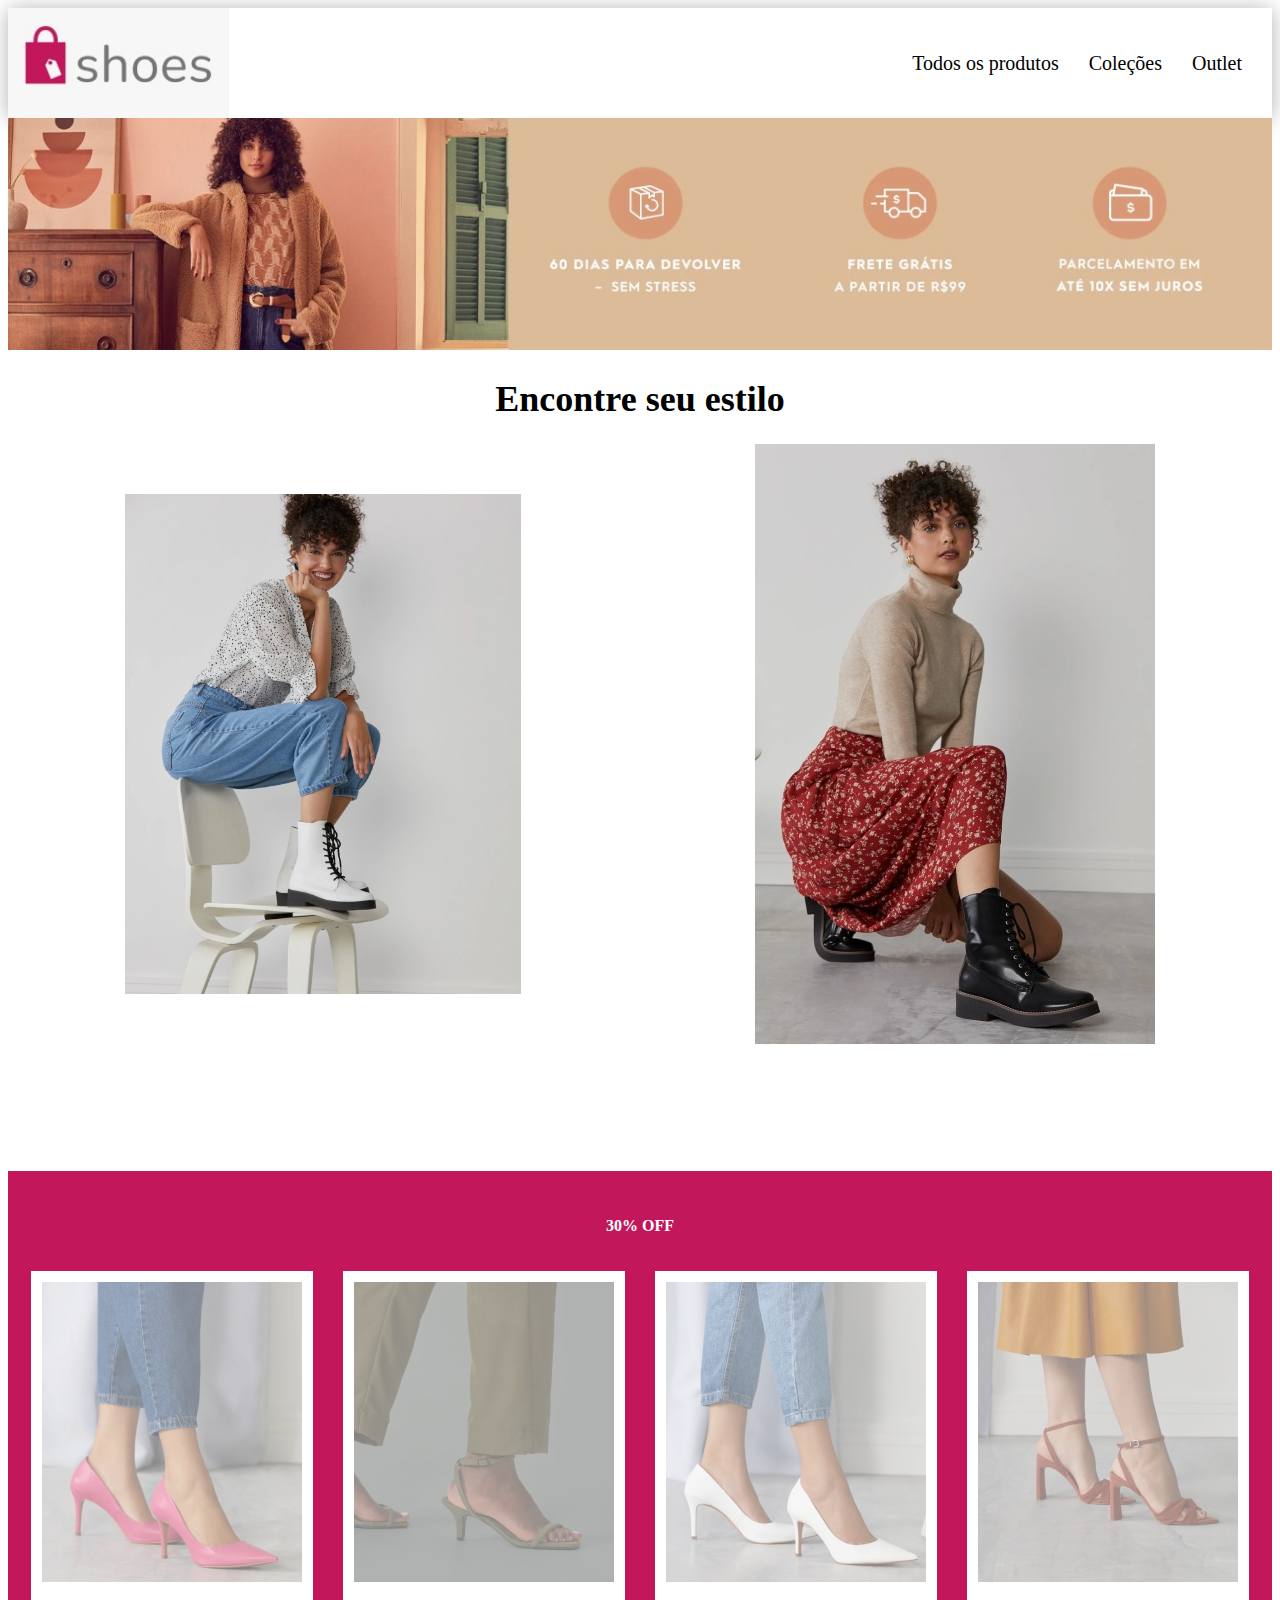
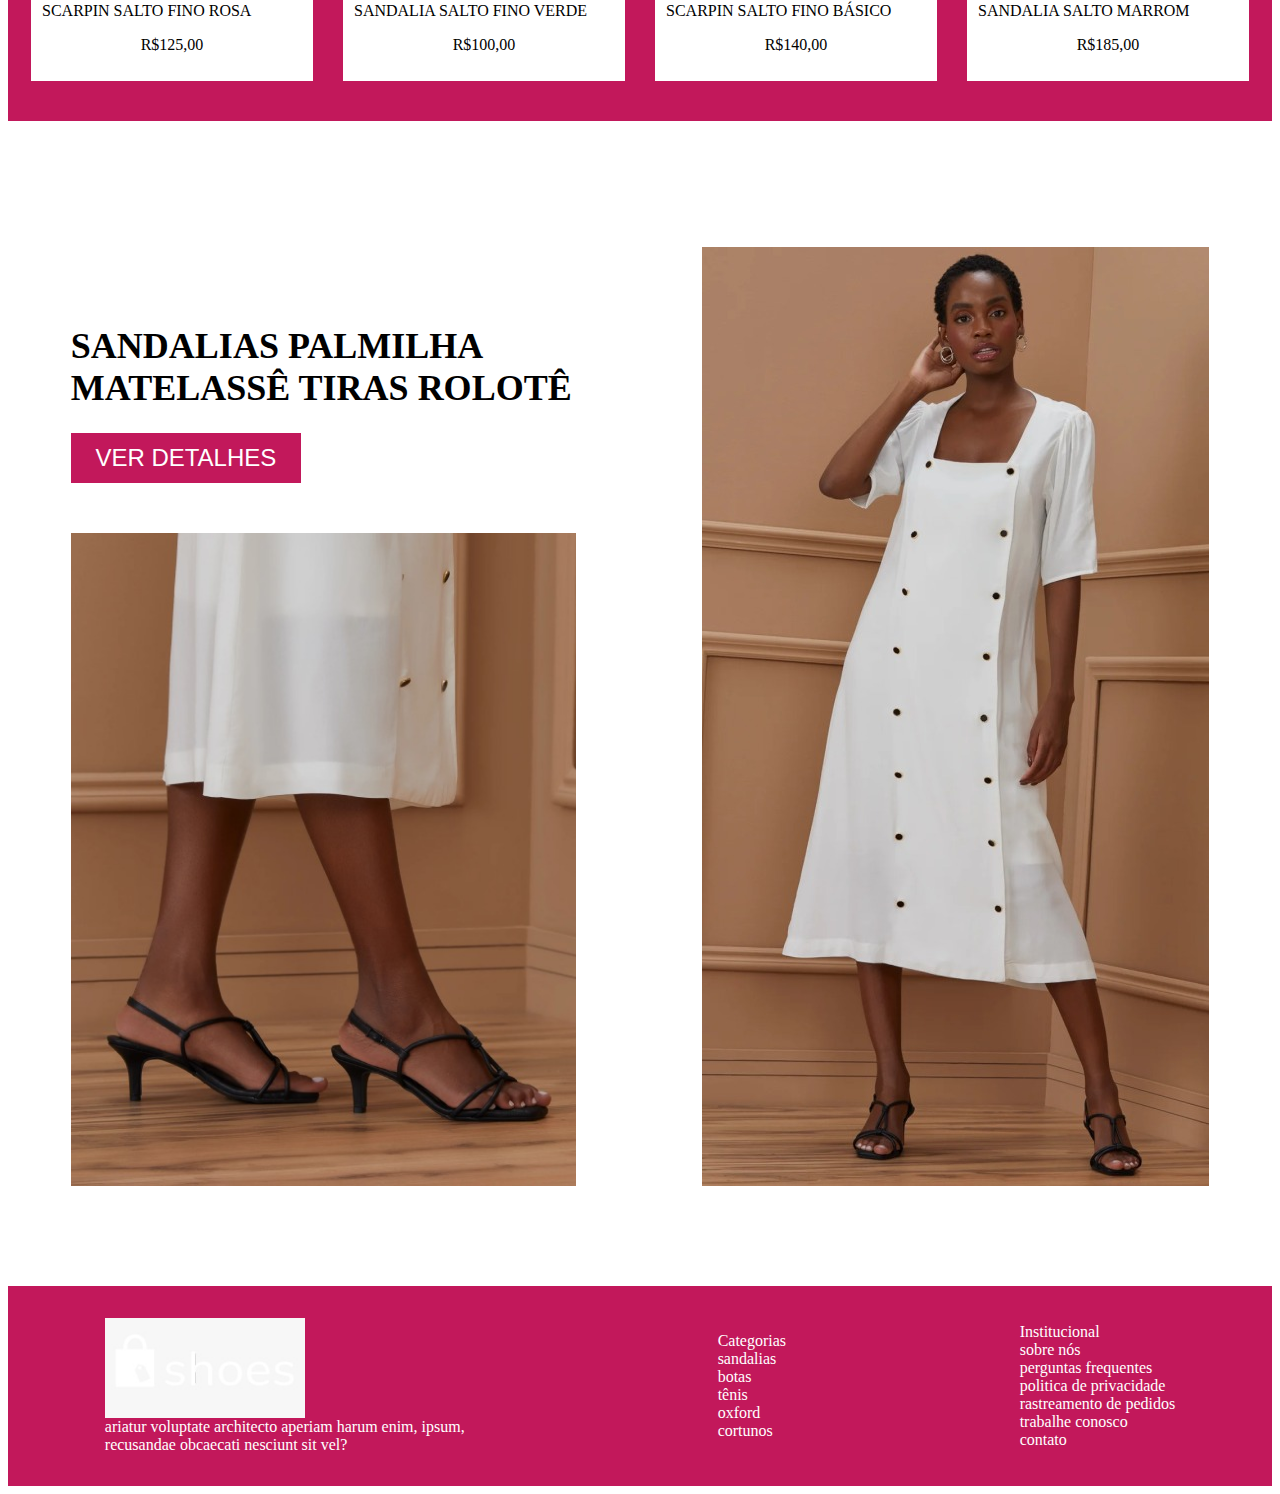
<file: index.html>
<!DOCTYPE html>
<html lang="en">
<head>
    <meta charset="UTF-8">
    <meta http-equiv="X-UA-Compatible" content="IE=edge">
    <meta name="viewport" content="width=device-width, initial-scale=1.0">
    <link rel="stylesheet" href="css/style.css">
    <title>Shoes Store</title>
</head>
<body>
    <header>
        <img src="./img/logo.jpeg" alt="logo" title="logo">
        <ul>
          <li>Todos os produtos</li>
          <li>Coleções</li>
          <li>Outlet</li>
        </ul>
      </header>
    <section class="banner">
        <img src="./img/banner.jpeg" alt="logo" title="logo">
    </section>
    <section class="estilo">
    <h1>Encontre seu estilo</h1>
    <div>
    <img class="imagem-estilo"src="./img/azul.jpeg" alt="">
    <img class="imagem-estilo2" src="./img/rosa.jpeg" alt="">
    </div>
    </div>
    </section>

    <section class="trinta-off">
        <h4>30% OFF</h4>
    <div class="cards">
        <div class="card-1">
    <img src="./img/pink.jpeg" alt="">
    <p>SCARPIN SALTO FINO ROSA</p>
    <p class="preco">R$125,00</p>
        </div>
        <div class="card-1">
            <img src="./img/marrom.jpeg" alt="">
            <p>SANDALIA SALTO FINO VERDE</p>
            <p class="preco">R$100,00</p>
        </div>
        <div class="card-1">
            <img src="./img/branco.jpeg" alt="">
            <p>SCARPIN SALTO FINO BÁSICO</p>
            <p class="preco">R$140,00</p>

        </div>
        <div class="card-1">
            <img src="./img/bege.jpeg" alt="">
            <p>SANDALIA SALTO MARROM</p>
            <p class="preco">R$185,00</p>

        </div>
    </section>
    <section class="ver-detalhes">
        <div class="conteudo-sandalia">
        <h1>SANDALIAS PALMILHA MATELASSÊ TIRAS ROLOTÊ</h1>
        <button> VER DETALHES </button> 
        <img src="./img/pe.jpeg" alt="sandalia preta">
    </div>
        <img src="./img/vestido.jpeg" alt="vestido branco">
</section>
<footer>
    <div class="footer-logo">
    <img src="./img/logo-2.jpeg" alt="logo">
     <span>ariatur
     voluptate architecto aperiam harum enim, ipsum, 
     recusandae obcaecati nesciunt sit vel?</span>
    </div>
     <ul>
        <div class="footer-listas">
     Categorias
     <li>sandalias</li>
     <li>botas</li>
     <li>tênis</li>
     <li>oxford</li>
     <li>cortunos</li>
    </ul>
    <ul>
        <div class="footer-listas">
        Institucional
     <li>sobre nós</li>
     <li>perguntas frequentes</li>
     <li>politica de privacidade</li>
     <li>rastreamento de pedidos</li>
     <li>trabalhe conosco</li>
     <li>contato</li>
    </ul>
    </div>

</footer>
</body>
</html>
</file>
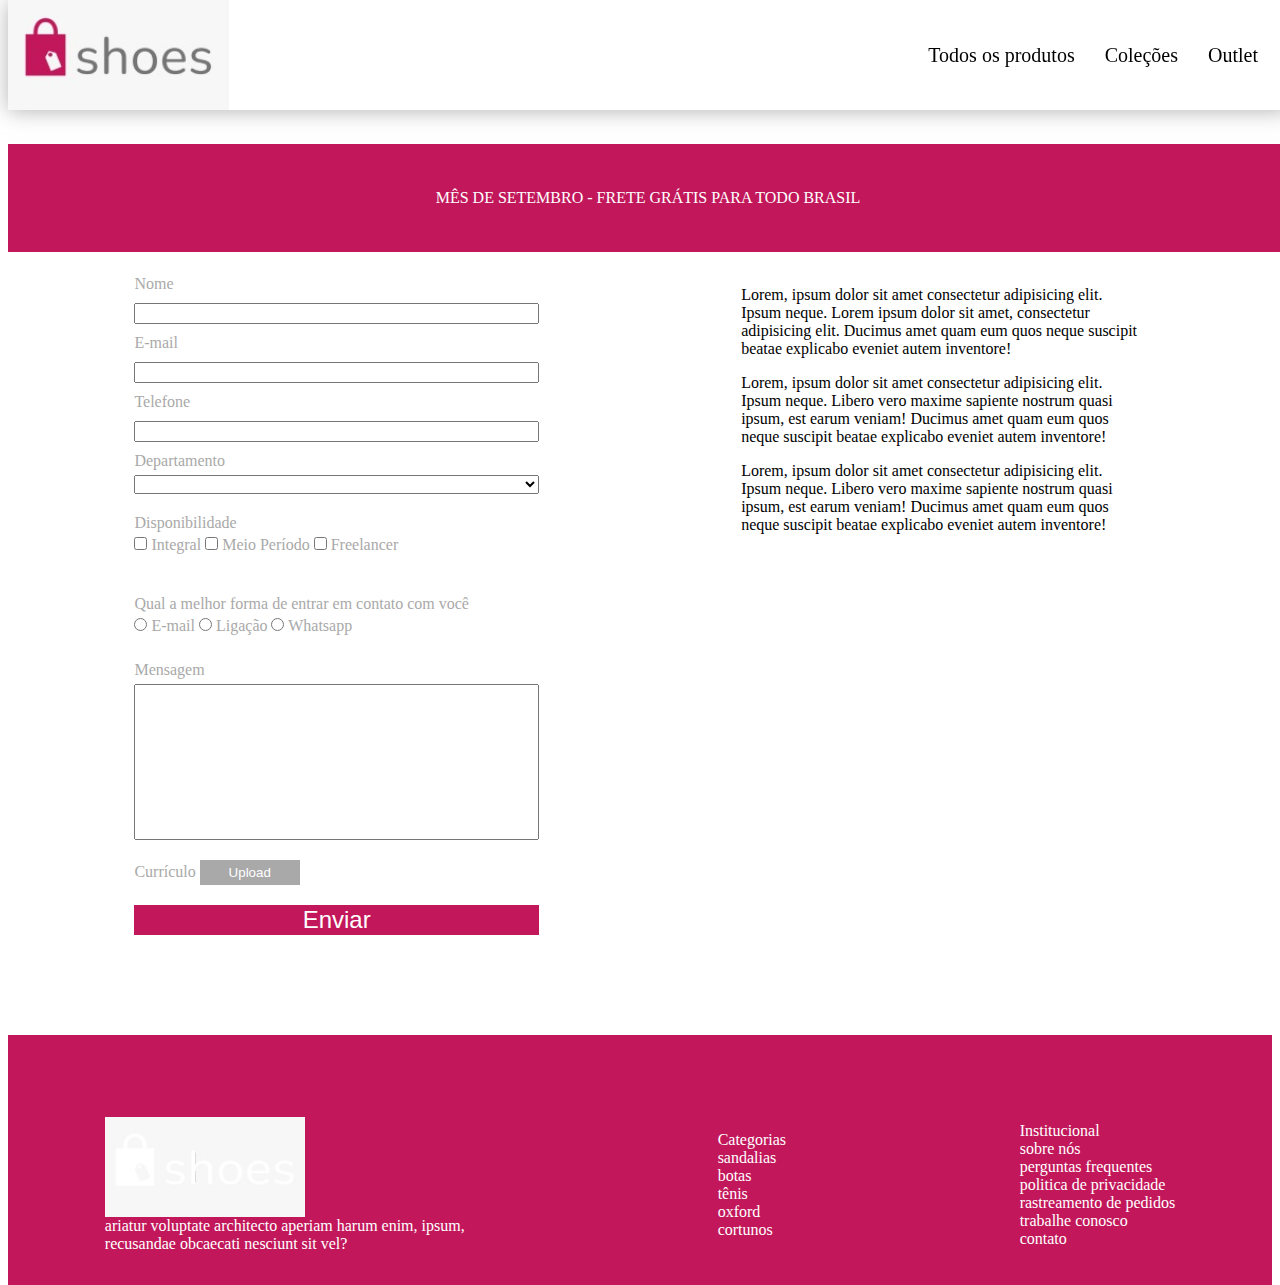
<file: trabalhe-conosco.html>
<!DOCTYPE html>
<html lang="en">
<head>
  <meta charset="UTF-8">
  <meta http-equiv="X-UA-Compatible" content="IE=edge">
  <meta name="viewport" content="width=device-width, initial-scale=1.0">
  <title>Shoes Store</title>
  <link rel="stylesheet" href="./css/style.css">
  <link rel="stylesheet" href="./css/trabalhe-conosco.css">
</head>
<body>
  <header>
    <img src="./img/logo.jpeg" alt="logo" title="logo">
    <ul>
      <li>Todos os produtos</li>
      <li>Coleções</li>
      <li>Outlet</li>
    </ul>
  </header>
  <section class="banner-ofertas">
    MÊS DE SETEMBRO - FRETE GRÁTIS PARA TODO BRASIL
  </section>
  <main>
    <h1>Faça parte do nosso time</h1>
    <div class="secoes">
      <section class="formulario">
        <form action="" method="post">
          <label for="nome">Nome</label>
          <input type="text" name="nome" id="nome">
  
          <label for="email">E-mail</label>
          <input type="text" name="email" id="email">
  
          <label for="telefone">Telefone</label>
          <input type="text" name="telefone" id="telefone">
  
          <label for="departamento">Departamento</label>
          <select name="departamento" id="departamento">
            <option value=""></option>
            <option value="TI">TI</option>
            <option value="financeiro">Financeiro</option>
            <option value="juridico">Jurídico</option>
            <option value="rh">RH</option>
          </select>
  
          <div class="disponibilidade my-5">
            <label for="disponibilidade">Disponibilidade</label>
            <div class="opcoes-disponibilidade">
              <input type="checkbox" name="disponibilidade" id="integral" value="integral">
              <label for="integral">Integral</label>
      
              <input type="checkbox" name="disponibilidade" id ="meio-periodo" value="meio-periodo">
              <label for="meio-periodo">Meio Período</label>
      
              <input type="checkbox" name="disponibilidade" id="freelancer" value="freelancer">
              <label for="freelancer">Freelancer</label>
            </div>
          </div>
  
          <div class="forma-de-contato my-5">
            <label for="contato">Qual a melhor forma de entrar em contato com você</label>
            <div class="opcoes-contato">
              <input type="radio" name="contato" id="email" value="email">
              <label for="email">E-mail</label>
  
              <input type="radio" name="contato" id="ligacao" value="ligacao">
              <label for="ligacao">Ligação</label>
  
              <input type="radio" name="contato" id="whatsapp" value="whatsapp">
              <label for="whatsapp">Whatsapp</label>
            </div>
          </div>
  
          <label for="mensagem">Mensagem</label>
          <textarea name="mensagem" id="mensagem" cols="30" rows="10"></textarea>
  
          <div class="curriculo my-5">
            <label for="curriculo">Currículo</label>
            <button id="curriculo">Upload</button>
          </div>
  
          <button type="submit" class="enviar-infos">Enviar</button>
        </form>
      </section>
      <section class="infos-formulario">
        <p>Lorem, ipsum dolor sit amet consectetur adipisicing elit. Ipsum neque. Lorem ipsum dolor sit amet, consectetur adipisicing elit. Ducimus amet quam eum quos neque suscipit beatae explicabo eveniet autem inventore!</p>
        <p>Lorem, ipsum dolor sit amet consectetur adipisicing elit. Ipsum neque. Libero vero maxime sapiente nostrum quasi ipsum, est earum veniam! Ducimus amet quam eum quos neque suscipit beatae explicabo eveniet autem inventore!</p>
        <p>Lorem, ipsum dolor sit amet consectetur adipisicing elit. Ipsum neque. Libero vero maxime sapiente nostrum quasi ipsum, est earum veniam! Ducimus amet quam eum quos neque suscipit beatae explicabo eveniet autem inventore!</p>
      </section>
    </div>
  </main>
  <footer>
    <footer>
        <div class="footer-logo">
        <img src="./img/logo-2.jpeg" alt="logo">
         <span>ariatur
         voluptate architecto aperiam harum enim, ipsum, 
         recusandae obcaecati nesciunt sit vel?</span>
        </div>
         <ul>
            <div class="footer-listas">
         Categorias
         <li>sandalias</li>
         <li>botas</li>
         <li>tênis</li>
         <li>oxford</li>
         <li>cortunos</li>
        </ul>
        <ul>
            <div class="footer-listas">
            Institucional
         <li>sobre nós</li>
         <li>perguntas frequentes</li>
         <li>politica de privacidade</li>
         <li>rastreamento de pedidos</li>
         <li>trabalhe conosco</li>
         <li>contato</li>
        </ul>
        </div>
    
    </footer>
</body>
</html>
</file>
<file: css/style.css>
header {
  height: 110px;
  width: 100%;
  display: flex;
  justify-content: space-between;
  background-color: #fff;
  box-shadow: 0px 1px 20px rgb(139 139 139 / 65%);}


/* início efeito rotação do logo utilizando rotate */
header img {
  transition: transform 0.8s ease-in-out;
  transform: rotate(0deg);
}

header img:hover {
  transform: rotate(180deg);
}
/* fim efeito rotação do logo utilizando rotate */

header ul {
  list-style: none;
  display: flex;
  align-items: center;
  font-size: 20px;
}

header ul li {
  margin-right: 30px;
  list-style-type: none;
}

section.banner img {
  width: 100%;
}

section.estilo {
  display: flex;
  flex-direction: column;
  align-items: center;
}

section.estilo h1 {
  font-size: 36px;
}


section.estilo div {
  width: 100%;
  display: flex;
  justify-content: space-around;
}

/* inicio hover imagens section estilo e ver-detalhes */
section.estilo div img, 
section.ver-detalhes div.conteudo-sandalia img,
section.ver-detalhes img {
  cursor: pointer;
  opacity: 1;
  /* aplica uma transição mais suave */
  transition: opacity 0.8s ease-in-out;
}
/* fim hover imagens section estilo e ver-detalhes */

section.estilo div img:hover,
section.ver-detalhes div.conteudo-sandalia img:hover,
section.ver-detalhes img:hover {
  opacity: 0.5;
}

section.estilo div .imagem-estilo {
  height: 500px;
  align-self: center;
}

section.trinta-off {
  display: flex;
  flex-direction: column;
  align-items: center;
  justify-content: center;
  background-color: #c2185B;
  margin: 10% 0;
  height: 550px;
  color: #fff;
}

section.trinta-off div.cards {
  width: 100%;
  display: flex;
  justify-content: center;
}

section.trinta-off div.cards div {
  color: #000;
  background-color: #fff;
  margin: 15px;
}

/* inicio hover section 30%off */
div.cards div img {
  cursor: pointer;
  opacity: 0.5;
  /* Aplica uma transição mais suave */
  transition: opacity 0.8s ease-in-out;
}

div.cards div img:hover {
  opacity: 1;
}
/* fim hover section 30%off */
div.card-1{
padding: 11px;
}

.preco{
  text-align: center;
}
section.ver-detalhes {
  display: flex;
  justify-content: space-around;
}

div.conteudo-sandalia {
  display: flex;
  flex-direction: column;
  justify-content: flex-end;
  width: 40%;

}

div.conteudo-sandalia h1 {
  text-transform: uppercase;
  font-size: 36px;
}

div.conteudo-sandalia button {
  color: #fff;
  background: #c2185B;
  width: 230px;
  font-size: 24px;
  height: 50px;
  border: none;
  margin-bottom: 50px;

}

footer {
  display: flex;
  justify-content: space-around;
  align-items: center;
  width: 100%;
  height: 200px;
  color: #fff;
  background: #c2185B;
  margin: 100px 0 0 0;
}

footer div.footer-logo {
  width: 30%;
  display: flex;
  flex-direction: column;
}

footer div.footer-logo img {
  width: 200px;
  height: 100px;
}
footer div.footer-listas{
  list-style: none;
}
</file>
<file: css/trabalhe-conosco.css>
header {
    position: fixed;
    top: 0;
  }
  
  section.banner-ofertas {
    width: 100%;
    color: #fff;
    background-color: #c2185B;
    height: 12vh;
    display: flex;
    justify-content: center;
    align-items: center;
    position: fixed;
    top: 16vh
  }
  
  main {
    display: flex;
    flex-direction: column;
    width: 80%;
    margin: 0 auto;
    margin-top: 180px;
  }
  
  main h1 {
    font-size: 36px;
    color: darkgray;
  }
  
  main div.secoes { 
    display: flex;
    justify-content: space-between;
  }
  
  section.formulario, section.infos-formulario {
    width: 40%
  }
  
  section.formulario form {
    display: flex;
    flex-direction: column;
    color: darkgray;
  }
  
  section.formulario form textarea {
    resize: none;
  }
  
  section.formulario div.curriculo button {
    border: none;
    width: 100px;
    height: 25px;
    color: #fff;
    background: #a9a9a9
  
    ;
  }
  
  section.formulario form button.enviar-infos {
    color: #fff;
    background: #c2185B;
    font-size: 24px;
    height: 30px;
    border: none;
    transition: 2s;
    transition-delay: 0.5s;
  }
  
  section.formulario form button.enviar-infos:hover{
    color: #c2185B;
    background: #fff;
    border: solid 0.5px #a9a9a9;
  }
  
  
  label, input {
    margin: 5px 0;
  }
  
  .my-5 {
    margin: 20px 0;
  }
</file>
